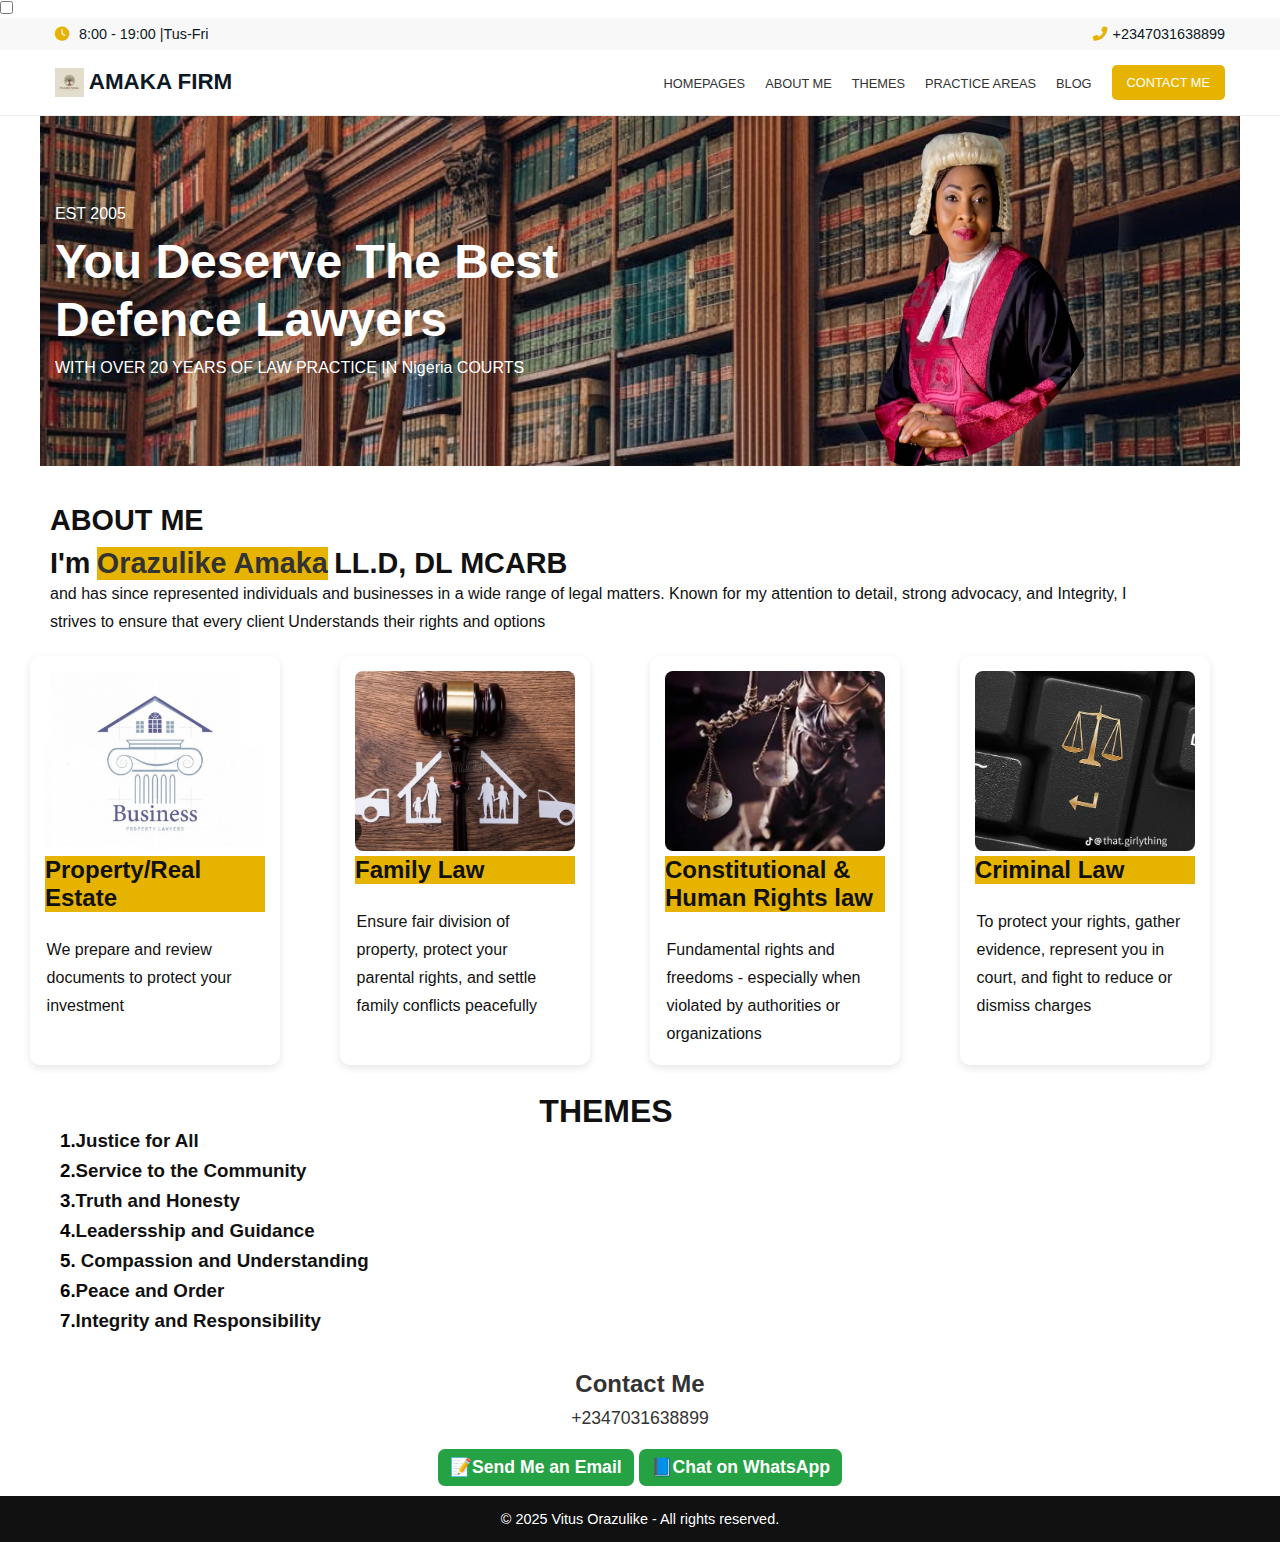
<file: index.html>
<!DOCTYPE html>
<html lang="en">

<head>
    <link rel="stylesheet" href="index.css">
    <meta charset="UTF-8">
    <meta name="viewport" content="width=device-width, initial-scale=1.0">
    <title>Law Firm Website - Final</title>
    <link rel="stylesheet" href="https://cdnjs.cloudflare.com/ajax/libs/font-awesome/6.0.0-beta3/css/all.min.css">
 
</head>

<body>
    <input type="checkbox" id="menu-check" class="hidden-checkbox">
    <!-- top-bar -->
    <div class="top-bar">
        <div class="container">
            <p><i class="fas fa-clock"></i> 8:00 - 19:00 |Tus-Fri</p>
            <p><i class="fas fa-phone-alt"></i>+2347031638899</p>
        </div>
    </div>
    <!-- main-header -->
    <header class="main-header">
        <div class="container">
            <div class="logo">
                <img src="../images/Gemini_Generated_Image_yg8c16yg8c16yg8c.png" alt="Amaka Firm Logo">
                AMAKA FIRM <span>Lawyer & Attorney New Officem Videos</span>
            </div>

            <label for="menu-check" class="menu-toggle">
                <i class="fas fa-bars"></i>
            </label>

            <nav class="main-nav">
                <ul>
                    <li><a href="#hero-section">HOMEPAGES</a></li>
                    <li><a href="#about-me">ABOUT ME</a></li>
                    <li><a href="#themes">THEMES</a></li>
                    <li><a href="#">PRACTICE AREAS</a></li>
                    <li><a href="#">BLOG</a></li>
                </ul>
                <a href="#contact" class="btn">Contact Me</a>
            </nav>

            <nav class="nav">
                <ul>
                    <li><a href="#hero-section">HOMEPAGES</a></li>
                    <li><a href="#about-me">ABOUT ME</a></li>
                    <li><a href="#themes">THEMES</a></li>
                    <li><a href="#">PRACTICE AREAS</a></li>
                    <li><a href="#">BLOG</a></li>
                </ul>
                <a href="#contact" class="btn">Contact Me</a>
            </nav>
        </div>
    </header>

    <section class="hero-section" id="hero-section">
        <div class="hero-bg-overlay"></div>
        <div class="container hero-content-wrapper">

            <div class="hero-text">
                <div class="est-badge">EST 2005</div>
                <h1 class="food">You Deserve The Best Defence Lawyers</h1>
                <p class="subtitle">WITH OVER 20 YEARS OF LAW PRACTICE IN Nigeria COURTS</p>
            </div>
            <div class="hero-image-container">
                <div class="judge-hero-image">
                    <img src="../images/VBGX3635-removebg-preview.png" alt="Judge Image">
                </div>
            </div>

        </div>
    </section>

    <div id="about-me" class="about-me">
        <h1>ABOUT ME</h1>
        <h2>I'm<span>Orazulike Amaka</span>LL.D, DL MCARB</h2>
        <p>and has since represented individuals and businesses in a 
            wide range of legal matters. Known for my attention to detail,
            strong advocacy, and Integrity, I strives to ensure that
            every client Understands their rights and options
        </p>

    </div>
    <div id="pages" class="page">
        <div class="card"><img src="images/IMG_E1472.JPG" alt="">
            <h2>Property/Real Estate</h2>
            <p>We prepare and review documents to protect your investment</p>
        </div>
        <div class="card"><img src="images/IMG_E1471.JPG" alt="">
            <h2>Family Law</h2>
            <p>Ensure fair division of property, protect your parental rights, and settle family conflicts peacefully
            </p>
        </div>
        <div class="card"><img src="../images/IMG_E1473.JPG" alt="">
            <h2>Constitutional & Human Rights law</h2>
            <p>Fundamental rights and freedoms - especially when violated by authorities or organizations</p>
        </div>
        <div class="card"><img src="../images/IMG-20251030-WA0025.jpg" alt="">
            <h2>Criminal Law</h2>
            <p>To protect your rights, gather evidence, represent you in court, and fight to reduce or dismiss charges
            </p>
        </div>
    </div>

    <!-- themes and conditions -->
     <div id="themes" class="themes">
        <h1>THEMES </h1>
        <h3><ul class="numbered">
            <li>Justice for All</li>
            <li>Service to the Community</li>
            <li>Truth and Honesty</li>
            <li>Leadersship and Guidance</li>
        <li> Compassion and Understanding</li>
        <li>Peace and Order</li>
        <li>Integrity and Responsibility</li>
        </ul></h3>
     </div>
    <!-- Contact Section -->
    <section id="contact">
        <h2>Contact Me</h2>
        <p>+2347031638899</p>
        <p><a href="mailto:amylawfirm@yahoo.com.com" class="email-btn">📝Send Me an Email</a>
            <a href="https://wa.me/+2347031638899" class="whatsapp-btn" target="_blank">📘Chat on WhatsApp</a>
        </p>
    </section>
    <footer>
        <p>&copy; 2025 Vitus Orazulike - All rights
            reserved.
        </p>
    </footer>
</body>

</html>
</file>
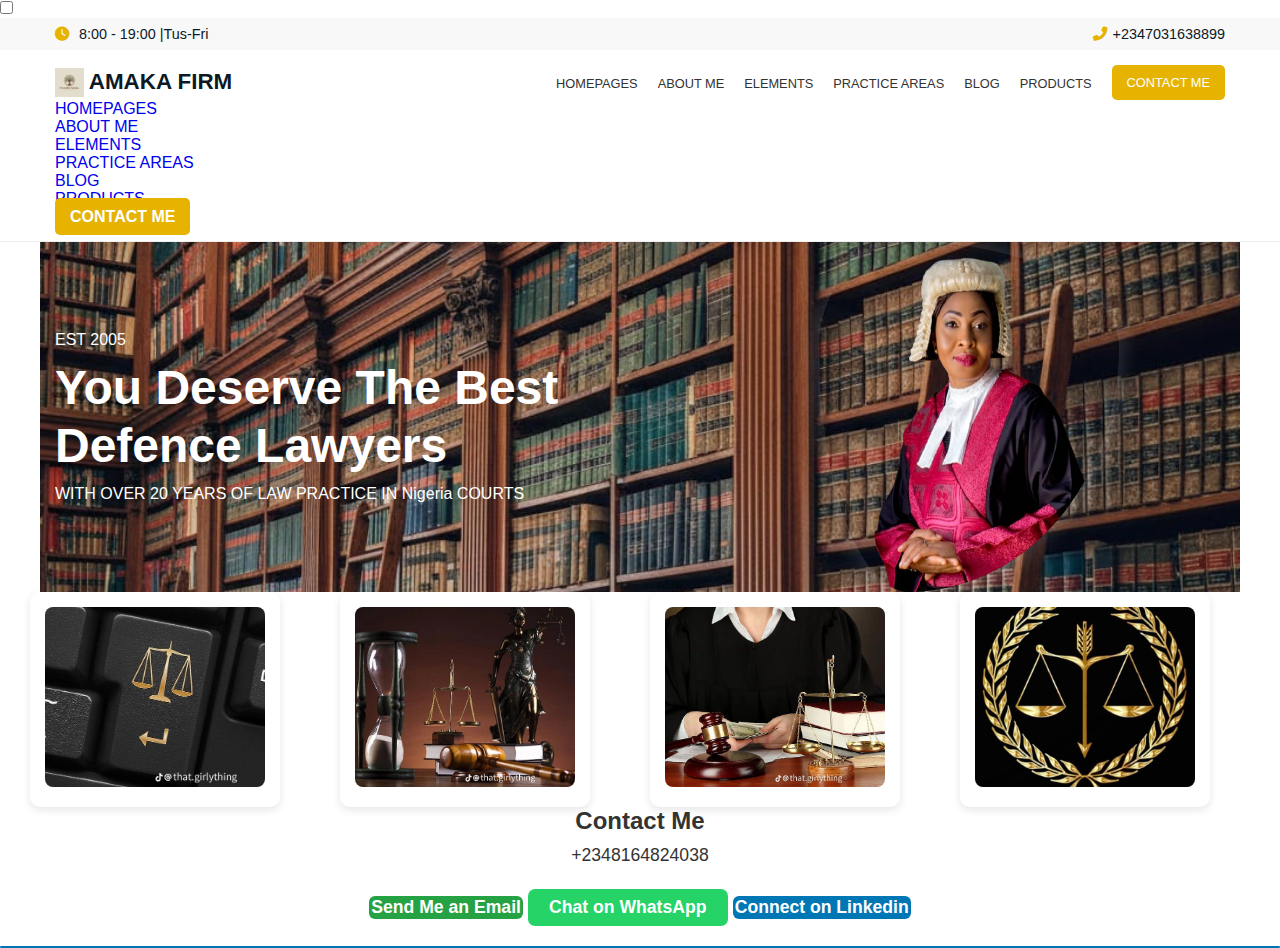
<file: aim/index.html>
<!DOCTYPE html>
<html lang="en">

<head>
    <meta charset="UTF-8">
    <meta name="viewport" content="width=device-width, initial-scale=1.0">
    <title>Law Firm Website - Final</title>
    <link rel="stylesheet" href="https://cdnjs.cloudflare.com/ajax/libs/font-awesome/6.0.0-beta3/css/all.min.css">
    <style>
        /* colour */
        :root {
            --black: #0d1a26;
            --gold: #e5b300;
            --white: #fff;
            --light-dark: #333;
            --wheat: #f8f8f8;
        }

        /* body styles */
        * {
            box-sizing: border-box;
            margin: 0;
            padding: 0;
            text-decoration: none;
            /* Add this for links */
        }

        body {
            /* NOTE: Local images won't load in Codepen/online tools. */
            /* If this is for local testing, the path might be correct. */
          
            font-family: Arial, sans-serif;
            /* Added a fallback font */
            color: var(--white);
            margin: 0;
            padding: 0;
        }

        .container {
            width: 95%;
            max-width: 1200px;
            margin: 0 auto;
            /* Centering the container */
            padding: 0 15px;
            /* Added slight padding for small screens */
        }

        /* --- top-bar --- */
        .top-bar {
            background: var(--wheat);
            color: var(--black);
            padding: 8px 0;
            font-size: 0.9rem;
        }

        .top-bar .container {
            display: flex;
            justify-content: space-between;
            align-items: center;
            margin: 0 auto;
            /* Ensure container is centered here too */
        }

        .top-bar i {
            /* FIX: Corrected variable name from --glod to --gold */
            color: var(--gold);
            margin-right: 6px;
            /* Changed margin-left to margin-right for left-aligned icons */
        }

        /* --- main-header --- */
        .main-header {
            background: var(--white);
            padding: 15px 0;
            border-bottom: 1px solid #eee;
        }

        .main-header .container {
            display: flex;
            justify-content: space-between;
            align-items: center;
            flex-wrap: wrap;
            /* Added for mobile wrapping */
        }

        .logo {
            font-weight: 800;
            font-size: 1.4rem;
            color: var(--black);
            display: flex;
            align-items: center;
            gap: 5px;
        }

        .logo img {
            width: 1.8rem;
            /* Increased size for visibility */
            height: 1.8rem;
            object-fit: contain;
        }

        .logo span {
            display: block;
            font-size: 0.8rem;
            font-weight: bold;
            color: var(--white);
            /* Added a color for the subtitle */
        }

        /* --- man-nav (Desktop) --- */
        .main-nav {
            display: flex;
            align-items: center;
        }

        .main-nav ul {
            display: flex;
            gap: 20px;
            margin-right: 20px;
            list-style: none;
        }

        .main-nav a {
            font-size: 0.8rem;
            color: var(--light-dark);
            font-weight: 500;
            transition: all 0.5s ease;
        }

        .main-nav a:hover {
            color: var(--gold);
            transform: translateY(-2px);
            text-shadow: 0 2px 5px rgba(0, 0, 0, 0.1);
            /* Added shadow color for consistency */
        }

        .btn {
            background: var(--gold);
            color: var(--white) !important;
            /* !important to override main-nav a color */
            padding: 10px 15px;
            border-radius: 5px;
            font-weight: bolder;
            text-transform: uppercase;
        }

        /* --- hero (Minor Cleanup) --- */
        .food {
            color: var(--white);

        }

        .hero-content-wrapper {
            /* ... (other styles) ... */
            background-image: url(images/SFYN8128.JPG);
              background-repeat: no-repeat;
            background-position: center center;
            background-size: cover;
            position: relative;
            z-index: 3;
            display: flex;
            /* This is the key property for side-by-side */
            justify-content: space-between;
            align-items: center;
            gap: 30px;
        }

        .hero-text {
            width: 55%;
            
        }

        .hero-text h1 {

            font-size: 3rem;
            margin: 10px 0;
            line-height: 1.2;
            font-weight: 900;
        }

        .image {
            position: relative;
            width: 300px;
            height: 350px;
            overflow: hidden;
            border-radius: 30% 70% 70% 30% / 30% 30% 70% 70%;
            box-shadow: 0 0 25px rgba(255, 255, 255, 0.2);
        }

        .hero-image-container {
            width: 45%;
            display: flex;
            justify-content: center;
            align-items: center;
        }

        .judge-hero-image img {
            overflow: hidden;
            border-radius: 30% 70% 70% 30% / 30% 30% 70% 70%;
            box-shadow: 0 0 25px rgba(255, 255, 255, 0.2);
            width: 300px;
            height: 350px;
            position: relative;
            /* Ensure the image container doesn't block the layout */
            display: block;
        }
        
        .page{
             display: grid;
    grid-template-columns: repeat(auto-fit, minmax(250px, 1fr));
    gap: 20px;
    padding: 0 30px;
           
      
        }

         .card {
             background: white;
    padding: 20px;
    color: #111;
    border-radius: 10px;
    box-shadow: 0 3px 8px rgba(0, 0, 0, 0.1);
      width: 250px;
      padding: 15px;
      position: relative;
      
    }
    #contact{
        /* justify-content: center; */
        color: #333;
        display: flex;
        flex-direction: column;
        text-align: center;
        
    }
    #contact p{
        text-align: center;
        flex-direction: column;
    }

    .card img{
      width: 100%; height: 180px;
      object-fit: cover;
      border-radius: 8px;
      margin-bottom: 1px;
    }
    #contact p {
    margin: 10px 0;
    font-size: 1.1rem;
}

/* Linkedin Button */
.linkedin-btn {
    display: inline-block;
    background: #0077b5;
    color: white;
    padding: 1px 2px;
    border-radius: 6px;
    text-decoration: none;
    font-weight: 600;
    margin-top: 10px;
    transition: background 0.3s;
}

.linkedin-btn:hover {
    background: #005983;
}
.email-btn {
    display: inline-block;
    background: #25a244;
    color: white;
    padding: 1px 2px;
    border-radius: 6px;
    text-decoration: none;
    font-weight: 600;
    transition: background 0.3s;
}

.email-btn:hover {
    background: #1e7c35;
}

.whatsapp-btn {
    display: inline-block;
    background: #25d366;
    width: 200px;
    padding: 8px 12px;
    color: white;
    border-radius: 7px;
    text-decoration: none;
    font-weight: 600;
    transition: background 0.3s;
}

.whatsapp-btn:hover {
    background: #1da851;
}
   


        /* --- media --- */
        @media (max-width: 1024px) {
            .main-nav {
                display: none;
            }


            .hero-content-wrapper {
                flex-direction: column;
                text-align: center;
            }

            .hero-text,
            .hero-image-container {
                width: 100%;
                /* Makes both elements full width */
            }

            /* ... (other 1024px rules are fine) ... */
        }

        @media (max-width: 768px) {
            /* ... (top-bar rules are fine) ... */

            /* Enable wrapping for the header content */
            .main-header .container {
                flex-wrap: wrap;
            }

            /* Show the menu toggle label */
            .menu-toggle {
                display: block;
                order: 2;
                margin-left: auto;
                font-size: 1.5rem;
                color: var(--black);
                /* Set color to be visible on white header */
            }

            /* --- Drop-Down Menu Implementation (Mobile) --- */

            .nav {
                width: 100%;
                order: 3;
                max-height: 0;
                overflow: hidden;
                /* FIX: Corrected background variable to your defined --black */
                background: var(--black);
                transition: max-height 0.4s ease-in-out;
            }

            /* FIX: Corrected selector to target .nav inside .main-header, which is a sibling of #menu-check */
            #menu-check:checked~.main-header .nav {
                max-height: 500px;
            }

            /* Mobile menu styling */
            .nav ul {
                flex-direction: column;
                gap: 0;
                width: 100%;
                padding: 0;
            }

            .nav ul li {
                border-bottom: 1px solid rgba(255, 255, 255, 0.1);
                list-style: none;
            }

            .nav a {
                display: block;
                padding: 15px 20px;
                /* FIX: Corrected color variable to your defined --white */
                color: var(--white);
                font-weight: 500;
            }

            .nav .btn {
                display: block;
                width: calc(100% - 40px);
                margin: 20px;
                text-align: center;
            }
        }
    </style>
</head>

<body>
    <input type="checkbox" id="menu-check" class="hidden-checkbox">
    <!-- top-bar -->
    <div class="top-bar">
        <div class="container">
            <p><i class="fas fa-clock"></i> 8:00 - 19:00 |Tus-Fri</p>
            <p><i class="fas fa-phone-alt"></i>+2347031638899</p>
        </div>
    </div>
    <!-- main-header -->
    <header class="main-header">
        <div class="container">
            <div class="logo">
                <img src="../aim/images/Gemini_Generated_Image_yg8c16yg8c16yg8c.png" alt="Amaka Firm Logo">
                AMAKA FIRM <span>Lawyer & Attorney New Officem Videos</span>
            </div>

            <label for="menu-check" class="menu-toggle">
                <i class="fas fa-bars"></i>
            </label>

            <nav class="main-nav">
                <ul>
                    <li><a href="#hero-section">HOMEPAGES</a></li>
                    <li><a href="#pag">ABOUT ME</a></li>
                    <li><a href="#">ELEMENTS</a></li>
                    <li><a href="#">PRACTICE AREAS</a></li>
                    <li><a href="#">BLOG</a></li>
                    <li><a href="#">PRODUCTS</a></li>
                </ul>
                <a href="#contact" class="btn">Contact Me</a>
            </nav>

            <nav class="nav">
                <ul>
                    <li><a href="#hero-section">HOMEPAGES</a></li>
                    <li><a href="#page">ABOUT ME</a></li>
                    <li><a href="#">ELEMENTS</a></li>
                    <li><a href="#">PRACTICE AREAS</a></li>
                    <li><a href="#">BLOG</a></li>
                    <li><a href="#">PRODUCTS</a></li>
                </ul>
                <a href="#contact" class="btn">Contact Me</a>
            </nav>
        </div>
    </header>

    <section class="hero-section" id="hero-section">
        <div class="hero-bg-overlay"></div>
        <div class="container hero-content-wrapper">

            <div class="hero-text">
                <div class="est-badge">EST 2005</div>
                <h1 class="food">You Deserve The Best Defence Lawyers</h1>
                <p class="subtitle">WITH OVER 20 YEARS OF LAW PRACTICE IN Nigeria COURTS</p>
            </div>
            <div class="hero-image-container">
                <div class="judge-hero-image">
                    <img src="../aim/images/VBGX3635-removebg-preview.png" alt="Judge Image">
                </div>
            </div>

        </div>
    </section>
    <div id="pages" class="page">
        <div class="card"><img src="images/IMG-20251030-WA0025.jpg" alt=""></div>
        <div class="card"><img src="images/IMG-20251030-WA0031.jpg" alt=""></div>
        <div class="card"><img src="../aim/images/IMG-20251030-WA0032.jpg" alt=""></div>
        <div class="card"><img src="../aim/images/IMG-20251030-WA0034.jpg" alt=""></div>
    </div>
    <!-- Contact Section -->
        <section id="contact">
            <h2>Contact Me</h2>
            <p>+2348164824038</p>
            <p><a href="mailto:vitusorazulike@gmail.com" class="email-btn">Send Me an Email</a>
            <a href="https://wa.me/2348164824038" class="whatsapp-btn" target="_blank">Chat on WhatsApp</a>
            <a href="https://www.linkedin.com/in/chibuike-orazulike-721aa2389" class="linkedin-btn" target="_blank">
                Connect on Linkedin</p>
            </a>
        </section>
    
</body>

</html>
</file>
<file: index.css>
/* colour */
   :root {
       --black: #0d1a26;
       --gold: #e5b300;
       --white: #fff;
       --light-dark: #333;
       --wheat: #f8f8f8;
   }

   /* body styles */
   * {
       box-sizing: border-box;
       margin: 0;
       padding: 0;
       text-decoration: none;
       /* Add this for links */
   }

   body {
       /* NOTE: Local images won't load in Codepen/online tools. */
       /* If this is for local testing, the path might be correct. */

       font-family: Arial, sans-serif;
       /* Added a fallback font */
       color: var(--white);
       margin: 0;
       padding: 0;
   }

   .container {
       width: 95%;
       max-width: 1200px;
       margin: 0 auto;
       /* Centering the container */
       padding: 0 15px;
       /* Added slight padding for small screens */
   }

   /* --- top-bar --- */
   .top-bar {
       background: var(--wheat);
       color: var(--black);
       padding: 8px 0;
       font-size: 0.9rem;
   }

   .top-bar .container {
       display: flex;
       justify-content: space-between;
       align-items: center;
       margin: 0 auto;
       /* Ensure container is centered here too */
   }

   .top-bar i {
       /* FIX: Corrected variable name from --glod to --gold */
       color: var(--gold);
       margin-right: 6px;
       /* Changed margin-left to margin-right for left-aligned icons */
   }

   /* --- main-header --- */
   .main-header {
       background: var(--white);
       padding: 15px 0;
       border-bottom: 1px solid #eee;
   }

   .main-header .container {
       display: flex;
       justify-content: space-between;
       align-items: center;
       flex-wrap: wrap;
       /* Added for mobile wrapping */
   }

   .logo {
       font-weight: 800;
       font-size: 1.4rem;
       color: var(--black);
       display: flex;
       align-items: center;
       gap: 5px;
   }

   .logo img {
       width: 1.8rem;
       /* Increased size for visibility */
       height: 1.8rem;
       object-fit: contain;
   }

   .logo span {
       display: block;
       font-size: 0.8rem;
       font-weight: bold;
       color: var(--white);
       /* Added a color for the subtitle */
   }

   /* --- man-nav (Desktop) --- */
   .main-nav {
       display: flex;
       align-items: center;
   }

   .main-nav ul {
       display: flex;
       gap: 20px;
       margin-right: 20px;
       list-style: none;
   }

   .main-nav a {
       font-size: 0.8rem;
       color: var(--light-dark);
       font-weight: 500;
       transition: all 0.5s ease;
   }

   .main-nav a:hover {
       color: var(--gold);
       transform: translateY(-2px);
       text-shadow: 0 2px 5px rgba(0, 0, 0, 0.1);
       /* Added shadow color for consistency */
   }

   .btn {
       background: var(--gold);
       color: var(--white) !important;
       /* !important to override main-nav a color */
       padding: 10px 15px;
       border-radius: 5px;
       font-weight: bolder;
       text-transform: uppercase;
   }

   /* --- hero (Minor Cleanup) --- */
   .food {
       color: var(--white);

   }

   /* about me */
   .about-me {
       background: white;
       padding: 20px;
       color: #111;
       border-radius: 10px;
       width: 90%;
       margin-top: 8px;
       margin-left: 30px;
       position: relative;


       /* padding: 60px 20px; */
   }

   .about-me h1 {
       margin-top: 5px;
       margin-bottom: 10px;
       margin-top: 10px;
   }

   .about-me h4 {
       display: flex;
       justify-content: center;
   }

   .about-me h1,
   .about-me h2 {
       font-size: 1.8rem;
       display: flex;
       align-items: center;
       /* justify-content: center; */

   }

   .about-me h2 span {
       background: #e5b300;
       color: #333;
       margin-left: 0.4rem;
       margin-right: 0.4rem;
       word-wrap: break-word;
   }
.about-me p{
    line-height: 28px;
}
   .hero-content-wrapper {
       /* ... (other styles) ... */
       background-image: url(images/SFYN8128.JPG);
       background-repeat: no-repeat;
       background-position: center center;
       background-size: cover;
       position: relative;
       z-index: 3;
       display: flex;
       /* This is the key property for side-by-side */
       justify-content: space-between;
       align-items: center;
       gap: 30px;
   }

   .hero-text {
       width: 55%;

   }

   .hero-text h1 {

       font-size: 3rem;
       margin: 10px 0;
       line-height: 1.2;
       font-weight: 900;
   }

   .image {
       position: relative;
       width: 300px;
       height: 350px;
       overflow: hidden;
       border-radius: 30% 70% 70% 30% / 30% 30% 70% 70%;
       box-shadow: 0 0 25px rgba(255, 255, 255, 0.2);
   }

   .hero-image-container {
       width: 45%;
       display: flex;
       justify-content: center;
       align-items: center;
   }

   .judge-hero-image img {
       overflow: hidden;
       border-radius: 30% 70% 70% 30% / 30% 30% 70% 70%;
       box-shadow: 0 0 25px rgba(255, 255, 255, 0.2);
       width: 300px;
       height: 350px;
       position: relative;
       /* Ensure the image container doesn't block the layout */
       display: block;
   }

   .page {
       display: grid;
       grid-template-columns: repeat(auto-fit, minmax(250px, 1fr));
       gap: 20px;
       padding: 0 30px;


   }

   .card {
       background: white;
       padding: 20px;
       color: #111;
       border-radius: 10px;
       box-shadow: 0 3px 8px rgba(0, 0, 0, 0.1);
       width: 250px;
       padding: 15px;
       position: relative;

   }

   #contact {
       /* justify-content: center; */
       color: #333;
       display: flex;
       flex-direction: column;
       text-align: center;

   }

   #contact h2 {
       margin-top: 10px;
       font-family: Arial, Helvetica, sans-serif;

   }

   #contact p {
       text-align: center;
       flex-direction: column;
       margin: 10px 0;
       font-size: 1.1rem;
   }

   .card img {
       width: 100%;
       height: 180px;
       object-fit: cover;
       border-radius: 8px;
       margin-bottom: 1px;
   }

   .card h2 {
       background: #e5b300;
       margin-bottom: 6px;
   }

   .card p {
       margin: 1.5rem 0.4rem 0.1rem 0.1rem;
       line-height: 28px;
   }

   /* email */
   .email-btn {
       display: inline-block;
       background: #25a244;
       color: white;
       padding: 8px 12px;
       border-radius: 7px;
       text-decoration: none;
       font-weight: 600;
       transition: background 0.3s;
   }

   .email-btn:hover {
       background: #1da851;
   }

   .whatsapp-btn {
      display: inline-block;
       background: #25a244;
       color: white;
       padding: 8px 12px;
       border-radius: 7px;
       text-decoration: none;
       font-weight: 600;
       transition: background 0.3s;
   }

   .whatsapp-btn:hover {
       background: #1da851;
   }

   /* Footer */
   footer {
       background: #111;
       color: #fff;
       text-align: center;
       padding: 15px;
       font-size: 0.9rem;
   }

   /* themes */
   .themes {

       background: white;
       padding: 20px;
       color: #111;
       border-radius: 10px;
       width: 90%;
       margin-top: 8px;
       margin-left: 30px;
       position: relative;

   }

   .themes h1 {
       display: flex;
       justify-content: center;
   }

   .themes h3 {
       margin-left: 10px;
   }

   /* numbered */
   .numbered {
       counter-reset: item;
       list-style: none;
   }

   .numbered li {
       counter-increment: item;
       margin-bottom: 8px;
   }

   .numbered li::before {
       content: counter(item) ".";
       font-weight: bold;
       color: black;
   }

   /* --- media --- */
   @media (max-width: 1024px) {
       .main-nav {
           display: none;
       }


       .hero-content-wrapper {
           flex-direction: column;
           text-align: center;
       }

       .hero-text,
       .hero-image-container {
           width: 100%;
           /* Makes both elements full width */
       }

       /* ... (other 1024px rules are fine) ... */
   }

   .nav{
    display: none;
     width: 100%;
           max-height: 0;
           overflow: hidden;
            background: var(--black);
           transition: max-height 0.4s ease-in-out;
   }
   @media (max-width: 720px) {
       /* ... (top-bar rules are fine) ... */

       /* Enable wrapping for the header content */
       .main-header .container {
           flex-wrap: wrap;
       }

       /* Show the menu toggle label */
       .menu-toggle {
           display: block;
           order: 2;
           margin-left: auto;
           font-size: 1.5rem;
           color: var(--black);
           /* Set color to be visible on white header */
       }

       /* --- Drop-Down Menu Implementation (Mobile) --- */

       .nav {
           width: 100%;
           max-height: 0;
           overflow: hidden;
           display: block;
           /* FIX: Corrected background variable to your defined --black */
           background: var(--black);
           transition: max-height 0.4s ease-in-out;
       }

       /* FIX: Corrected selector to target .nav inside .main-header, which is a sibling of #menu-check */
       #menu-check:checked~.main-header .nav {
           max-height: 500px;
       }

       /* Mobile menu styling */
       .nav ul {
           flex-direction: column;
           gap: 0;
           width: 100%;
           padding: 0;
       }

       .nav ul li {
           border-bottom: 1px solid rgba(255, 255, 255, 0.1);
           list-style: none;
       }

       .nav a {
           display: block;
           padding: 15px 20px;
           /* FIX: Corrected color variable to your defined --white */
           color: var(--white);
           font-weight: 500;
       }

       .nav .btn {
           display: block;
           width: calc(100% - 40px);
           margin: 20px;
           text-align: center;
       }
   }
</file>
